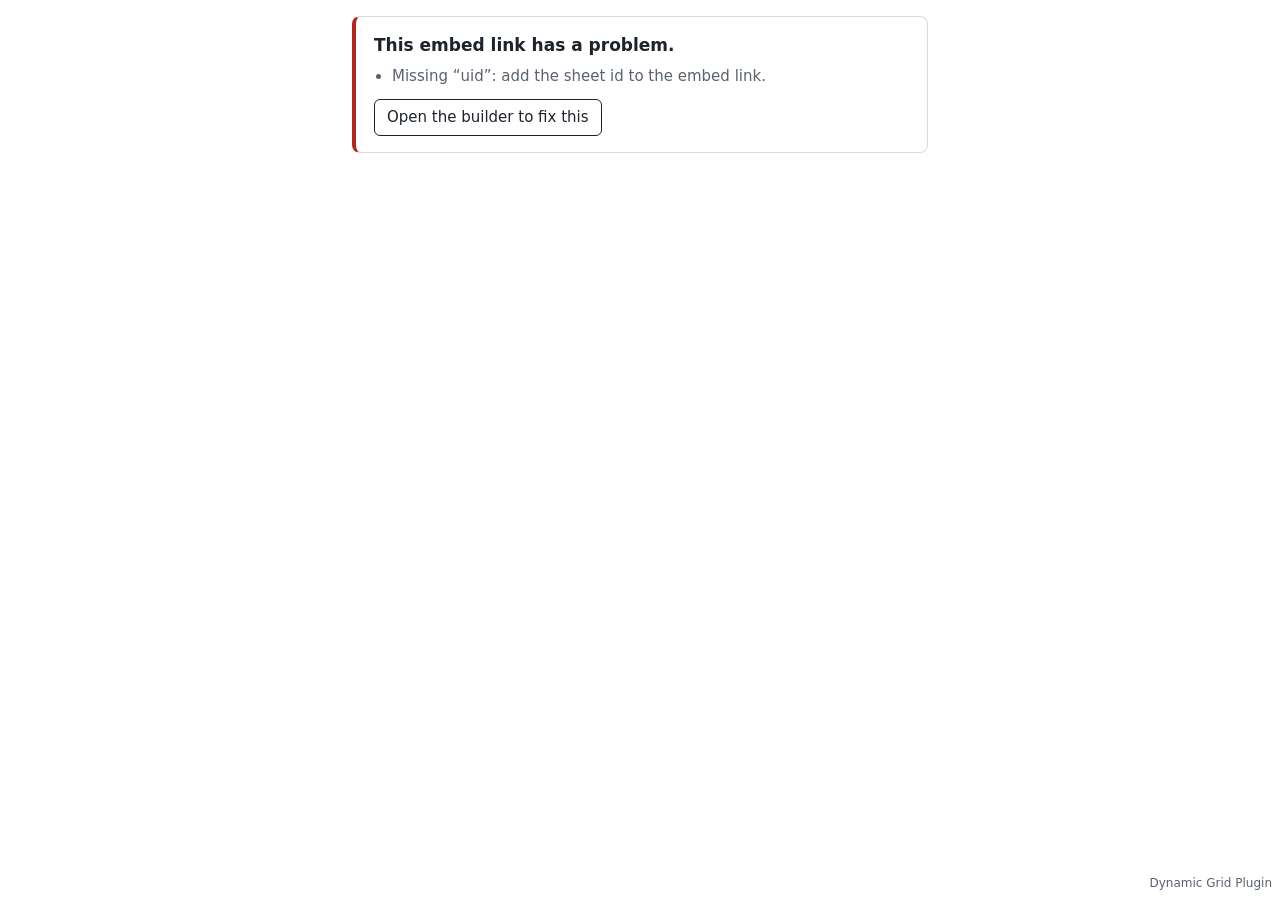
<file: google-sheets/index.html>
<!doctype html>
<html lang="en">
<head>
  <meta charset="utf-8">
  <meta name="viewport" content="width=device-width, initial-scale=1">
  <title>Dynamic Sheet grid</title>
  <link rel="stylesheet" href="../css/base.css">
  <link rel="stylesheet" href="../css/grid.css">
  <link rel="stylesheet" href="../css/carousel.css">
</head>
<body>
  <main id="app" aria-live="polite" aria-busy="true">
    <p class="status">Loading…</p>
  </main>
  <noscript><p class="status">This embed needs JavaScript.</p></noscript>
  <script type="module" src="../js/embed.js"></script>
</body>
</html>
</file>
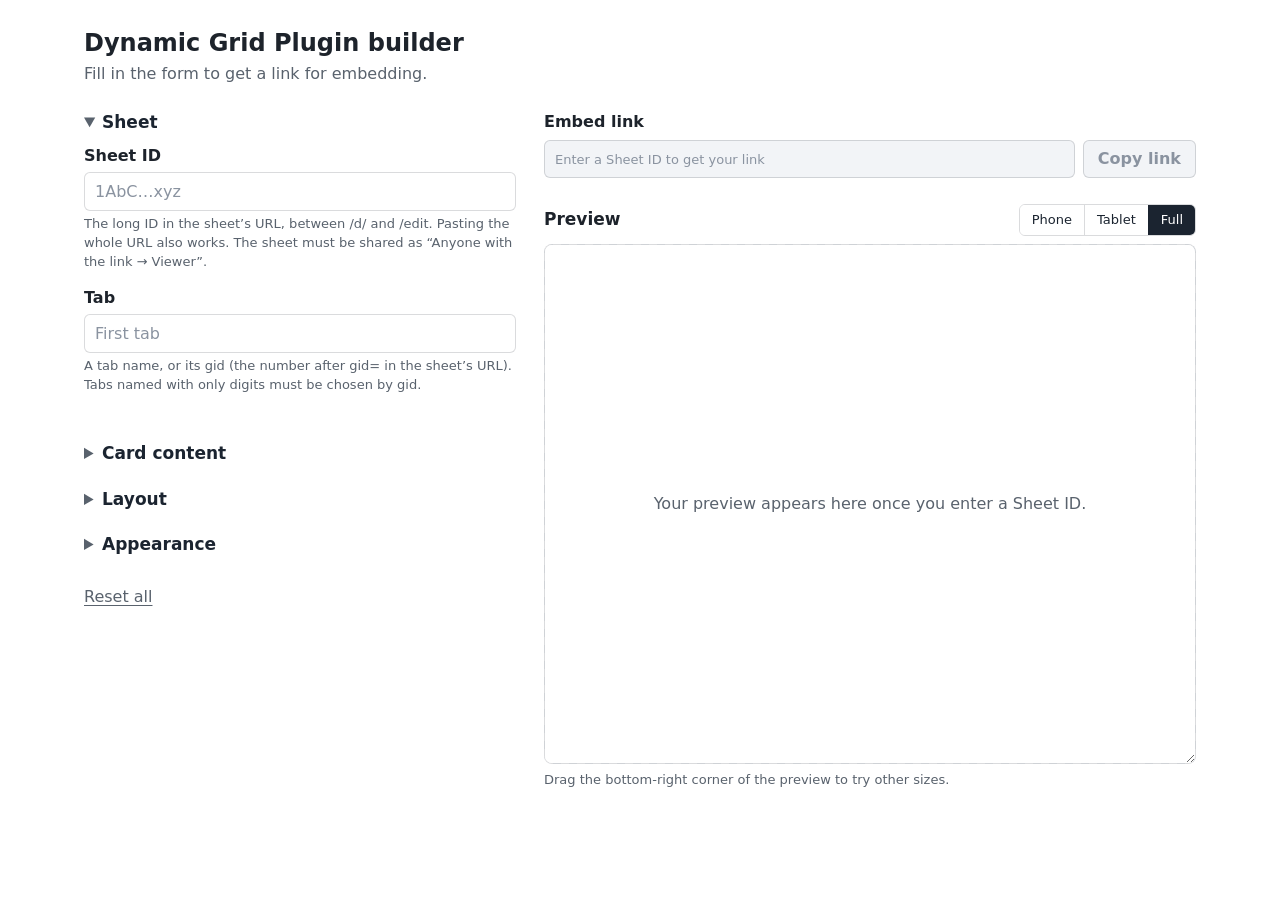
<file: google-sheets/builder/index.html>
<!doctype html>
<html lang="en">
<head>
  <meta charset="utf-8">
  <meta name="viewport" content="width=device-width, initial-scale=1">
  <title>Dynamic Grid Plugin</title>
  <link rel="stylesheet" href="../../css/builder.css">
  <link rel="stylesheet" href="../../css/base.css">
</head>
<body>
  <header class="top">
    <h1>Dynamic Grid Plugin builder</h1>
    <p>Fill in the form to get a link for embedding.</p>
  </header>

  <div class="layout">
    <form id="form" class="form" autocomplete="off" novalidate>
      <section id="column-bank" class="column-bank" hidden>
        <h2>Sheet columns</h2>
        <p class="column-bank-help">Drag a column into a field to insert its template.</p>
        <div id="column-chips" class="column-chips" role="list" aria-label="Sheet columns"></div>
      </section>
    </form>

    <aside class="output">
      <section class="url-box">
        <label for="embed-url">Embed link</label>
        <div class="url-row">
          <input id="embed-url" type="text" readonly placeholder="Enter a Sheet ID to get your link">
          <button id="copy" type="button" disabled>Copy link</button>
        </div>
        <p id="url-note" class="note"></p>
      </section>

      <section class="preview">
        <div class="preview-head">
          <h2>Preview</h2>
          <div id="sizes" class="sizes" role="group" aria-label="Preview width">
            <button type="button" data-width="375" aria-pressed="false">Phone</button>
            <button type="button" data-width="768" aria-pressed="false">Tablet</button>
            <button type="button" data-width="" aria-pressed="true">Full</button>
          </div>
        </div>
        <div id="frame" class="frame" data-empty>
          <iframe id="preview" title="Embed preview"></iframe>
        </div>
        <p class="note">Drag the bottom-right corner of the preview to try other sizes.</p>
      </section>
    </aside>
  </div>

  <div id="context-menu" class="context-menu" hidden role="menu" aria-label="Preview options"></div>

  <noscript><p>This builder needs JavaScript.</p></noscript>
  <script type="module" src="../../js/builder.js"></script>
</body>
</html>
</file>
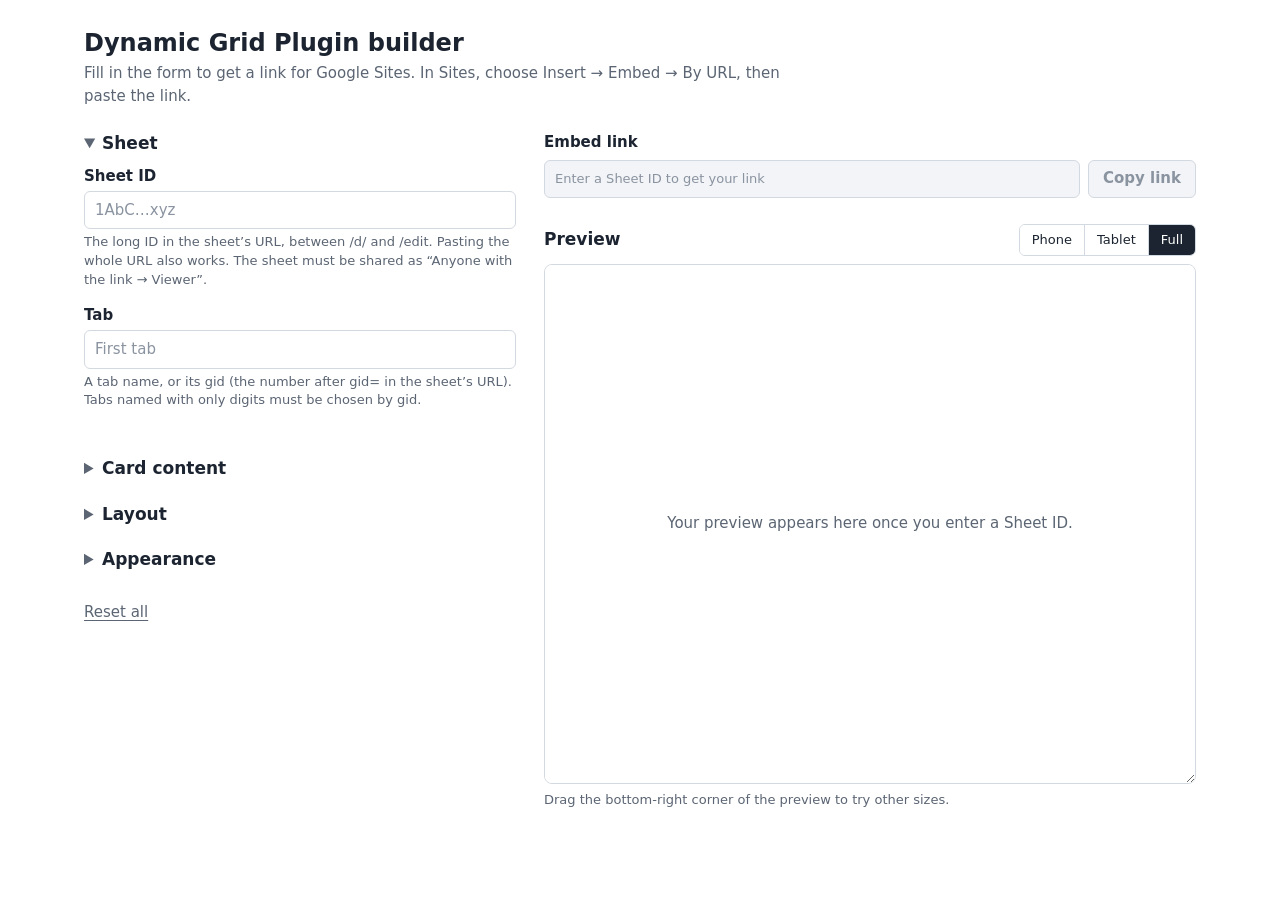
<file: builder.html>
<!doctype html>
<html lang="en">
<head>
  <meta charset="utf-8">
  <meta name="viewport" content="width=device-width, initial-scale=1">
  <title>Dynamic Grid Plugin</title>
  <link rel="stylesheet" href="css/builder.css">
</head>
<body>
  <header class="top">
    <h1>Dynamic Grid Plugin builder</h1>
    <p>Fill in the form to get a link for Google Sites. In Sites, choose Insert → Embed → By URL, then paste the link.</p>
  </header>

  <div class="layout">
    <form id="form" class="form" autocomplete="off" novalidate></form>

    <aside class="output">
      <section class="url-box">
        <label for="embed-url">Embed link</label>
        <div class="url-row">
          <input id="embed-url" type="text" readonly placeholder="Enter a Sheet ID to get your link">
          <button id="copy" type="button" disabled>Copy link</button>
        </div>
        <p id="url-note" class="note"></p>
      </section>

      <section class="preview">
        <div class="preview-head">
          <h2>Preview</h2>
          <div id="sizes" class="sizes" role="group" aria-label="Preview width">
            <button type="button" data-width="375" aria-pressed="false">Phone</button>
            <button type="button" data-width="768" aria-pressed="false">Tablet</button>
            <button type="button" data-width="" aria-pressed="true">Full</button>
          </div>
        </div>
        <div id="frame" class="frame" data-empty>
          <iframe id="preview" title="Embed preview"></iframe>
        </div>
        <p class="note">Drag the bottom-right corner of the preview to try other sizes.</p>
      </section>
    </aside>
  </div>

  <datalist id="columns"></datalist>
  <noscript><p>This builder needs JavaScript.</p></noscript>
  <script type="module" src="js/builder.js"></script>
</body>
</html>
</file>
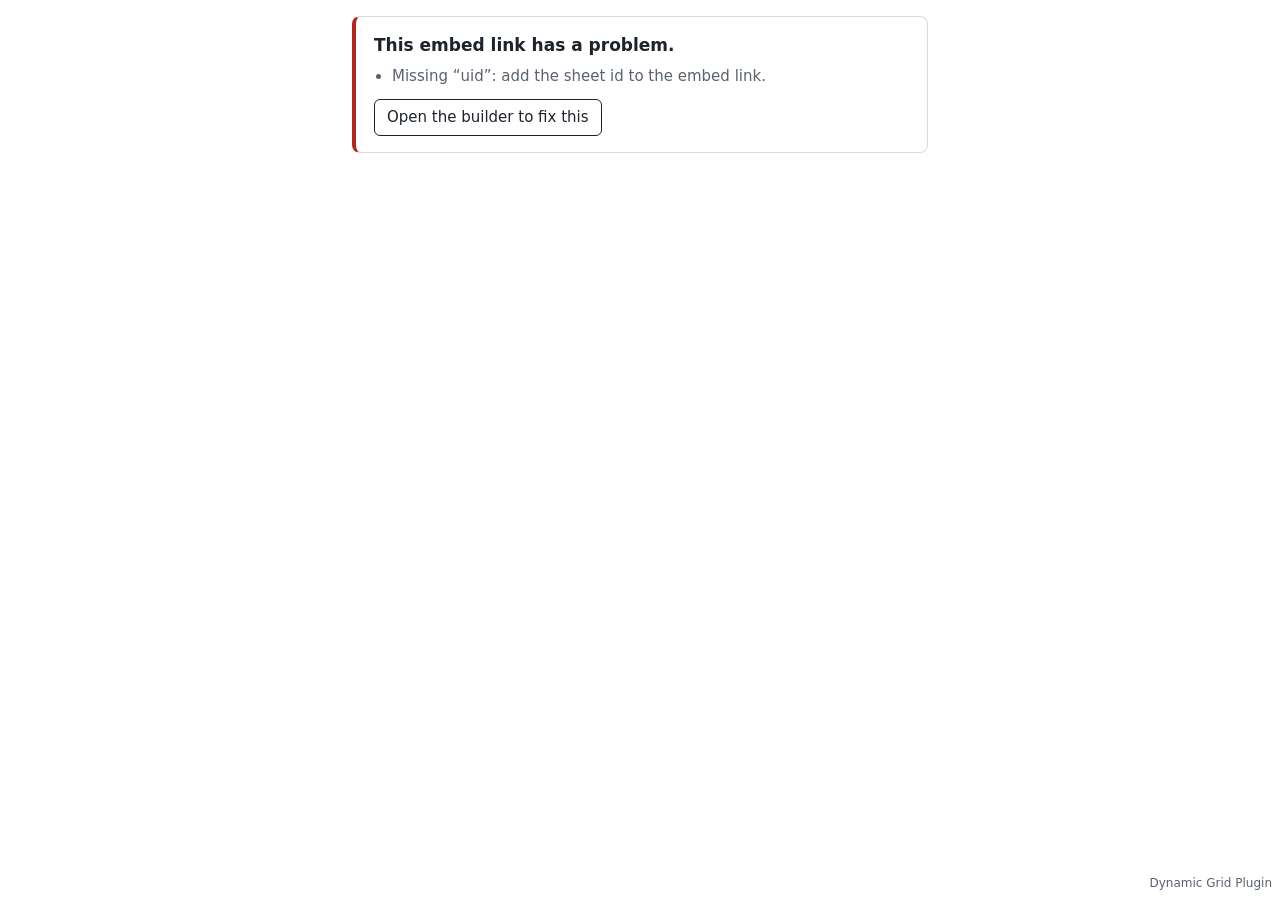
<file: google-sheets.html>
<!doctype html>
<html lang="en">
<head>
  <meta charset="utf-8">
  <meta name="viewport" content="width=device-width, initial-scale=1">
  <title>Dynamic Sheet grid</title>
  <link rel="stylesheet" href="css/base.css">
  <link rel="stylesheet" href="css/grid.css">
  <link rel="stylesheet" href="css/carousel.css">
</head>
<body>
  <main id="app" aria-live="polite" aria-busy="true">
    <p class="status">Loading…</p>
  </main>
  <noscript><p class="status">This embed needs JavaScript.</p></noscript>
  <script type="module" src="js/embed.js"></script>
</body>
</html>
</file>
<file: css/base.css>
*, *::before, *::after { box-sizing: border-box; }
[hidden] { display: none !important; }

:root {
  /* Set from URL options by embed.js */
  --accent: #2f5d8a;
  --gap: 16px;
  --min: 220px;
  --aspect: 4 / 3;

  /* Theme tokens (default = transparent theme: dark text, white cards) */
  --bg: transparent;
  --fg: #1d232b;
  --muted: #59626d;
  --line: rgba(29, 35, 43, 0.16);
  --card: #fff;
  --placeholder: #e9edf1;
  --danger: #b3261e;
}
:root[data-background-theme="light"] { --bg: #fff; }
:root[data-background-theme="dark"] { --bg: #13171c; }
:root[data-theme="dark"] {
  --fg: #eef1f5;
  --muted: #a5afbb;
  --line: rgba(255, 255, 255, 0.16);
  --card: #1b2027;
  --placeholder: #252b33;
  --danger: #ff8a80;
}

html, body { margin: 0; background: var(--bg); }
body {
  font: 16px/1.5 system-ui, -apple-system, "Segoe UI", Roboto, "Helvetica Neue", Arial, sans-serif;
  color: var(--fg);
  -webkit-text-size-adjust: 100%;
}
#app { padding: 4px; } /* room for focus outlines at the iframe edge */

.watermark {
  position: fixed; bottom: 0; right: 0; z-index: 9999; cursor: pointer;
  margin: 0; padding: 8px; font-size: 0.75rem; color: var(--muted); text-decoration: none;
  color: var(--muted); font-size: 0.75rem; text-decoration: none;
}
.watermark:hover { color: var(--accent); }

.sr-only {
  position: absolute; width: 1px; height: 1px; margin: -1px; padding: 0;
  overflow: hidden; clip: rect(0 0 0 0); white-space: nowrap; border: 0;
}

/* Loading / error states */
.status { margin: 0; padding: 32px 12px; text-align: center; color: var(--muted); }

.notice {
  max-width: 36rem; margin: 12px auto; padding: 16px 18px;
  border: 1px solid var(--line); border-left: 4px solid var(--danger); border-radius: 8px;
  background: var(--card); color: var(--fg);
}
.notice-title { margin: 0 0 6px; font-size: 1.0625rem; font-weight: 600; }
.notice-list { margin: 0 0 12px; padding-left: 1.2em; color: var(--muted); font-size: 0.9375rem; }
.notice-link {
  display: inline-block; padding: 6px 12px; border: 1px solid var(--fg); border-radius: 6px;
  color: var(--fg); font-size: 0.9375rem; text-decoration: none;
}
.notice-link:hover { background: var(--fg); color: var(--card); }
.notice-link:focus-visible { outline: 2px solid var(--accent); outline-offset: 2px; }

/* Card (shared by every view) */
.card {
  display: flex; flex-direction: column; min-width: 0; overflow: hidden;
  background: var(--card); color: var(--fg);
  border: 1px solid var(--line); border-radius: 10px;
  text-decoration: none;
}
a.card { transition: border-color 0.15s; }
a.card:hover { border-color: var(--accent); }
a.card:hover .card-title { text-decoration: underline; text-decoration-color: var(--accent); text-underline-offset: 3px; }
.card:focus-visible { outline: 2px solid var(--accent); outline-offset: 2px; }

/* Separate preview overlay; this never changes the selected card element's styles. */
.context-highlight {
  position: fixed; z-index: 9998; box-sizing: border-box; pointer-events: none;
  border: 2px solid #2878d4; box-shadow: 0 0 0 2px rgba(40, 120, 212, 0.18), 0 0 14px rgba(40, 120, 212, 0.35);
  animation: context-highlight-pulse 1.2s ease-in-out infinite;
}
@keyframes context-highlight-pulse {
  0%, 100% { opacity: 0.72; box-shadow: 0 0 0 2px rgba(40, 120, 212, 0.16), 0 0 10px rgba(40, 120, 212, 0.24); }
  50% { opacity: 1; box-shadow: 0 0 0 3px rgba(40, 120, 212, 0.28), 0 0 18px rgba(40, 120, 212, 0.44); }
}

.card-media { position: relative; aspect-ratio: var(--aspect); overflow: hidden; background: var(--placeholder); }
.card-media img { position: absolute; inset: 0; display: block; width: 100%; height: 100%; object-fit: cover; }
.card-media.is-empty {
  /* a single diagonal stroke is the usual "no image" mark */
  background-image: linear-gradient(135deg, transparent 49%, var(--line) 49%, var(--line) 51%, transparent 51%);
}

.card-body { display: flex; flex-direction: column; gap: 4px; padding: 12px 14px 14px; }
.card-title { margin: 0; font-size: 1rem; line-height: 1.3; font-weight: 600; overflow-wrap: anywhere; }
.card-desc {
  margin: 0; font-size: 0.875rem; line-height: 1.5; color: var(--muted); white-space: pre-line;
  display: -webkit-box; -webkit-box-orient: vertical; -webkit-line-clamp: 4; line-clamp: 4; overflow: hidden;
}

.modal {
  position: fixed;
  inset: 0;
  z-index: 9999;
  display: flex;
  flex-direction: column;
  justify-content: center;
  align-items: center;
}

.modal .modal-backdrop {
  position: fixed;
  inset: 0;
  background: rgba(0, 0, 0, 0.1);
  backdrop-filter: blur(4px);
  -webkit-backdrop-filter: blur(4px);
}

.modal .modal-container {
  position: relative;
  z-index: 1;
  max-width: 90%;
  min-width: 200px;
  max-height: 90%;
  overflow: auto;
  background: var(--card);
  color: var(--fg);
  padding: 16px;
  border-radius: 8px;
  padding-top: 32px; /* room for close button */
}
.modal .modal-close {
  position: absolute;
  top: 0px;
  right: 0px;
  width: 32px;
  height: 32px;
  border: none;
  background: none;
  color: var(--fg);
  font-size: 1.5rem;
  cursor: pointer;
}

@media (prefers-reduced-motion: reduce) { * { transition: none !important; } }
</file>
<file: css/grid.css>
.grid {
  display: grid;
  gap: var(--gap);
  grid-template-columns: repeat(auto-fill, minmax(min(var(--min), 100%), 1fr));
}

/* Exact column count (set via the "columns" option), easing down on narrow embeds */
[data-cols="fixed"] .grid { grid-template-columns: repeat(var(--cols), minmax(0, 1fr)); }
@media (max-width: 560px) {
  [data-cols="fixed"] .grid { grid-template-columns: repeat(var(--cols-md), minmax(0, 1fr)); }
}
@media (max-width: 340px) {
  [data-cols="fixed"] .grid { grid-template-columns: minmax(0, 1fr); }
}
</file>
<file: css/carousel.css>
.carousel { position: relative; }

.track {
  display: flex;
  gap: var(--gap);
  padding: 4px;
  overflow-x: auto;
  overscroll-behavior-x: contain;
  scroll-snap-type: x mandatory;
  scroll-padding-inline: 4px;
  scrollbar-width: none;
}
.track::-webkit-scrollbar { display: none; }
.track:focus-visible { outline: 2px solid var(--accent); outline-offset: 0; border-radius: 10px; }

.track > .card {
  flex: 0 0 min(var(--min), 85%);
  scroll-snap-align: start;
}

/* Exact visible-card count */
[data-cols="fixed"] .track > .card {
  flex-basis: calc((100% - (var(--cols) - 1) * var(--gap)) / var(--cols));
}
@media (max-width: 560px) {
  [data-cols="fixed"] .track > .card {
    flex-basis: calc((100% - (var(--cols-md) - 1) * var(--gap)) / var(--cols-md));
  }
}
@media (max-width: 340px) {
  [data-cols="fixed"] .track > .card { flex-basis: 100%; }
}

.nav {
  position: absolute; top: 50%; z-index: 2;
  display: grid; place-items: center; width: 40px; height: 40px; padding: 0;
  transform: translateY(-50%);
  border: 1px solid var(--line); border-radius: 50%;
  background: var(--card); color: var(--fg);
  box-shadow: 0 1px 4px rgba(0, 0, 0, 0.18);
  cursor: pointer;
  transition: opacity 0.15s, border-color 0.15s;
}
.nav-prev { left: 8px; }
.nav-next { right: 8px; }
.nav:hover { border-color: var(--accent); color: var(--accent); }
.nav:focus-visible { outline: 2px solid var(--accent); outline-offset: 2px; }
.nav:disabled { opacity: 0; pointer-events: none; }
.no-overflow .nav { display: none; }
</file>
<file: css/builder.css>
*, *::before, *::after { box-sizing: border-box; }
[hidden] { display: none !important; }

:root {
  --ink: #1b2430;
  --muted: #5b6573;
  --line: #d3d9e0;
  --soft: #f2f4f7;
  --accent: #2f5d8a;
  --danger: #b3261e;
  --ok: #1d7a46;
}

body {
  margin: 0; color: var(--ink); background: #fff;
  font: 15px/1.5 system-ui, -apple-system, "Segoe UI", Roboto, "Helvetica Neue", Arial, sans-serif;
}

.top { max-width: 72rem; margin: 0 auto; padding: 28px 20px 8px; }
.top h1 { margin: 0 0 4px; font-size: 1.5rem; line-height: 1.25; }
.top p { margin: 0; max-width: 46rem; color: var(--muted); }

.layout {
  display: grid; gap: 28px; align-items: start;
  grid-template-columns: minmax(0, 27rem) minmax(0, 1fr);
  max-width: 72rem; margin: 0 auto; padding: 16px 20px 48px;
}
@media (max-width: 880px) { .layout { grid-template-columns: minmax(0, 1fr); } }

/* Form */
.group { margin: 0 0 20px; min-width: 0; }
.group-summary { padding: 0; color: var(--ink); font-size: 1.0625rem; font-weight: 650; cursor: pointer; }
.group-summary::marker { color: var(--muted); }
.group-fields { margin: 8px 0 0; padding: 0; border: 0; min-width: 0; }
.row { display: grid; gap: 4px; margin-bottom: 14px; }
.row label { font-weight: 550; }

input[type="text"], input[type="number"], select, textarea {
  width: 100%; height: 38px; padding: 0 10px;
  border: 1px solid var(--line); border-radius: 6px; background: #fff; color: var(--ink); font: inherit;
}
textarea { height: 5.5rem; padding: 8px 10px; resize: vertical; }
input::placeholder, textarea::placeholder { color: #8a93a0; }
input:focus-visible, select:focus-visible, button:focus-visible, textarea:focus-visible {
  outline: 2px solid var(--accent); outline-offset: 1px;
}

.editable-shell { position: relative; min-width: 0; }
.editable {
  width: 100%; min-height: 38px; padding: 8px 10px;
  border: 1px solid var(--line); border-radius: 6px; background: #fff; color: var(--ink);
  font: inherit; line-height: 1.35; overflow-wrap: anywhere; white-space: nowrap;
  overflow-x: auto; outline: none;
}
.editable-multiline { min-height: 5.5rem; white-space: pre-wrap; overflow-y: auto; resize: vertical; }
.editable:empty::before { content: attr(data-placeholder); color: #8a93a0; pointer-events: none; }
.editable:focus { outline: 2px solid var(--accent); outline-offset: 1px; }
.editable-shell.is-drag-over .editable { border-color: var(--accent); }
.inline-column-chip {
  display: inline-block; margin: 0; padding: 1px 7px;
  border: 1px solid #b9cde3; border-radius: 7px; background: #eaf3fc; color: #24537f;
  font-size: 0.875em; line-height: 1.35; white-space: nowrap; user-select: none;
  vertical-align: baseline;
}
.editable-drop-caret {
  position: absolute; z-index: 2; width: 2px; min-height: 1em;
  background: #2878d4; border-radius: 2px; box-shadow: 0 0 0 2px rgba(40, 120, 212, 0.16);
  pointer-events: none;
}

.column-bank {
  margin: 0 0 22px; padding: 12px 14px;
  border: 1px solid var(--line); border-radius: 8px; background: var(--soft);
}
.column-bank h2 { margin: 0; font-size: 1rem; font-weight: 650; }
.column-bank-help { margin: 2px 0 10px; color: var(--muted); font-size: 0.8125rem; }
.column-chips { display: flex; flex-wrap: wrap; gap: 6px; }
.column-chip {
  display: inline-flex; align-items: center; min-height: 30px; padding: 4px 10px;
  border: 1px solid #b9cde3; border-radius: 7px; background: #eaf3fc; color: #24537f;
  font-size: 0.8125rem; line-height: 1.2; cursor: grab; user-select: none; touch-action: none;
}
.column-chip:hover, .column-chip:focus-visible { border-color: var(--accent); background: #dcecff; }
.column-chip.is-dragging { opacity: 0.55; cursor: grabbing; }
.column-chip-drag-ghost {
  position: fixed; z-index: 10000; pointer-events: none; opacity: 0.94;
  box-shadow: 0 4px 12px rgba(29, 35, 43, 0.24); cursor: grabbing;
}

.with-unit { position: relative; }
.with-unit input { padding-right: 46px; }
.unit { position: absolute; top: 50%; right: 10px; transform: translateY(-50%); color: var(--muted); font-size: 0.8125rem; pointer-events: none; }

.color-field { display: flex; gap: 8px; }
.color-field input[type="color"] { width: 38px; height: 38px; padding: 2px; border: 1px solid var(--line); border-radius: 6px; background: #fff; cursor: pointer; }

/* Style attribute builder */
.style-editor { display: grid; gap: 12px; }
.style-editor-intro { margin: 0; color: var(--muted); font-size: 0.8125rem; }
.style-target { min-width: 0; padding: 12px; border: 1px solid var(--line); border-radius: 8px; background: var(--soft); }
.style-target-heading { display: flex; align-items: start; justify-content: space-between; gap: 10px; margin-bottom: 10px; }
.style-target-heading h3 { margin: 0; font-size: 0.9375rem; font-weight: 650; }
.style-target-heading .help { margin-top: 2px; }
.style-add-row { display: flex; align-items: center; gap: 6px; min-width: min(100%, 21rem); }
.style-add-row select { min-width: 0; height: 32px; padding: 0 8px; font-size: 0.8125rem; }
.style-add { height: 32px; padding: 0 10px; font-size: 0.8125rem; }
.style-property-row { margin-top: 8px; padding: 0; border: 1px solid var(--line); border-radius: 6px; background: #fff; }
.style-property-summary { display: flex; align-items: center; justify-content: space-between; gap: 8px; padding: 10px; cursor: pointer; list-style-position: inside; }
.style-property-summary::-webkit-details-marker { color: var(--muted); }
.style-property-label { font-size: 0.875rem; font-weight: 600; }
.style-remove { height: 28px; padding: 0 8px; border-color: var(--line); background: #fff; color: var(--muted); font-size: 0.75rem; font-weight: 500; }
.style-remove:hover { border-color: var(--danger); color: var(--danger); }
.style-property-content { display: grid; gap: 7px; padding: 0 10px 10px; }
.style-property-content { min-width: 0; }
.style-property-value > select, .style-property-value > input[type="number"] { width: 100%; }
.style-color-editor { display: flex; align-items: center; gap: 8px; }
.style-color-editor input[type="color"] { width: 38px; height: 38px; padding: 2px; border: 1px solid var(--line); border-radius: 6px; background: #fff; cursor: pointer; }
.style-color-value, .style-range-value { color: var(--muted); font-size: 0.8125rem; }
.style-dimension-editor { display: grid; grid-template-columns: minmax(0, 1fr) 5.5rem; gap: 6px; }
.style-spacing-editor, .style-border-editor, .style-shadow-editor { display: grid; gap: 8px; }
.style-spacing-fields, .style-shadow-fields { display: grid; grid-template-columns: repeat(4, minmax(0, 1fr)); gap: 6px; }
.style-subfield { display: grid; gap: 3px; color: var(--muted); font-size: 0.75rem; }
.style-subfield input, .style-subfield select { width: 100%; height: 32px; padding: 0 6px; font-size: 0.8125rem; }
.style-subfield select { padding-right: 2px; }
.style-range-editor { display: flex; align-items: center; gap: 8px; }
.style-range-editor input[type="range"] { flex: 1 1 auto; min-width: 0; }
.style-check { display: inline-flex; align-items: center; gap: 6px; color: var(--muted); font-size: 0.8125rem; }
.style-empty { margin: 0; color: var(--muted); font-size: 0.8125rem; }

@media (max-width: 520px) {
  .style-target-heading { display: grid; }
  .style-add-row { width: 100%; }
  .style-add-row select { flex: 1 1 auto; }
}

.help { margin: 0; color: var(--muted); font-size: 0.8125rem; line-height: 1.45; }
.error { margin: 0; color: var(--danger); font-size: 0.8125rem; }

.sheet-status { min-height: 1.4em; margin: -6px 0 0; font-size: 0.8125rem; color: var(--muted); }
.sheet-status[data-state="ok"] { color: var(--ok); }
.sheet-status[data-state="error"] { color: var(--danger); }

.reset {
  padding: 0; border: 0; background: none; color: var(--muted);
  font: inherit; text-decoration: underline; text-underline-offset: 3px; cursor: pointer;
}
.reset:hover { color: var(--ink); }

/* Output column */
.output { position: sticky; top: 16px; display: grid; gap: 20px; min-width: 0; }
@media (max-width: 880px) { .output { position: static; } }

.url-box label { display: block; margin-bottom: 6px; font-weight: 650; }
.url-row { display: flex; gap: 8px; }
.url-row input { flex: 1 1 auto; min-width: 0; background: var(--soft); font-size: 0.8125rem; }
button {
  height: 38px; padding: 0 14px; border: 1px solid var(--ink); border-radius: 6px; white-space: nowrap;
  background: var(--ink); color: #fff; font: inherit; font-weight: 550; cursor: pointer;
}
button:disabled { border-color: var(--line); background: var(--soft); color: #8a93a0; cursor: not-allowed; }
.note { margin: 6px 0 0; color: var(--muted); font-size: 0.8125rem; }

.preview-head { display: flex; flex-wrap: wrap; align-items: center; justify-content: space-between; gap: 8px; margin-bottom: 8px; }
.preview-head h2 { margin: 0; font-size: 1.0625rem; font-weight: 650; }
.sizes { display: inline-flex; border: 1px solid var(--line); border-radius: 6px; overflow: hidden; }
.sizes button { height: 30px; padding: 0 12px; border: 0; border-radius: 0; background: #fff; color: var(--ink); font-weight: 500; font-size: 0.8125rem; }
.sizes button + button { border-left: 1px solid var(--line); }
.sizes button[aria-pressed="true"] { background: var(--ink); color: #fff; }

.frame {
  position: relative; width: 100%; max-width: 100%; min-width: 260px; height: 520px; min-height: 240px;
  overflow: hidden; resize: both;
  border: 1px solid var(--line); border-radius: 8px;
  /* checkerboard shows when the embed background is transparent */
  background-color: #fff;
  background-image: linear-gradient(45deg, var(--soft) 25%, transparent 25%, transparent 75%, var(--soft) 75%),
                    linear-gradient(45deg, var(--soft) 25%, transparent 25%, transparent 75%, var(--soft) 75%);
  background-size: 16px 16px; background-position: 0 0, 8px 8px;
}
.frame iframe { display: block; width: 100%; height: 100%; border: 0; }
.frame[data-empty] iframe { visibility: hidden; }
.frame[data-empty]::after {
  content: "Your preview appears here once you enter a Sheet ID.";
  position: absolute; inset: 0; display: grid; place-items: center; padding: 24px; text-align: center;
  color: var(--muted); background: #fff;
}

/* Context menu for preview card parts */
.context-menu {
  position: fixed; z-index: 1000; width: min(24rem, calc(100vw - 16px)); max-height: min(80vh, 38rem);
  overflow: auto; padding: 8px; border: 1px solid var(--line); border-radius: 8px;
  background: #fff; color: var(--ink); box-shadow: 0 8px 24px rgba(29, 35, 43, 0.2);
}
.context-menu-selection-row { display: flex; align-items: center; gap: 8px; margin: 2px 6px 8px; padding-bottom: 7px; border-bottom: 1px solid var(--line); }
.context-menu-selection { flex: 1 1 auto; min-width: 0; margin: 0; color: var(--ink); font-size: 0.9375rem; font-weight: 700; }
.context-menu-section { display: grid; gap: 3px; }
.context-menu-heading { display: flex; align-items: center; gap: 6px; margin: 2px 6px 4px; color: var(--muted); font-size: 0.75rem; font-weight: 700; letter-spacing: 0.04em; text-transform: uppercase; }
.context-menu-icon { flex: 0 0 auto; }
.context-menu-grid { display: grid; grid-template-columns: repeat(2, minmax(0, 1fr)); gap: 2px; }
.context-menu-item {
  display: flex; align-items: center; gap: 6px; width: 100%; height: auto; min-height: 32px; padding: 6px 8px; border: 0; border-radius: 5px;
  background: transparent; color: var(--ink); font-size: 0.875rem; font-weight: 500; text-align: left; white-space: normal; cursor: pointer;
}
.context-menu-item:hover, .context-menu-item:focus-visible { background: var(--soft); color: var(--ink); }
.context-menu-item--primary { outline: 2px solid var(--accent); outline-offset: 2px; }
.context-menu-selection-row .context-menu-item { width: auto; min-height: 28px; padding: 4px 7px; font-size: 0.75rem; }
.context-menu-divider { height: 1px; margin: 8px 0; border: 0; background: var(--line); }
.context-menu-group { margin: 2px 0; }
.context-menu-group summary { display: flex; align-items: center; gap: 6px; padding: 5px 6px; color: var(--ink); font-size: 0.8125rem; font-weight: 650; cursor: pointer; }
.context-menu-group summary::marker { color: var(--muted); }
.context-menu-group .context-menu-item { font-weight: 450; }

@media (max-width: 520px) {
  .context-menu-grid { grid-template-columns: minmax(0, 1fr); }
}
</file>
